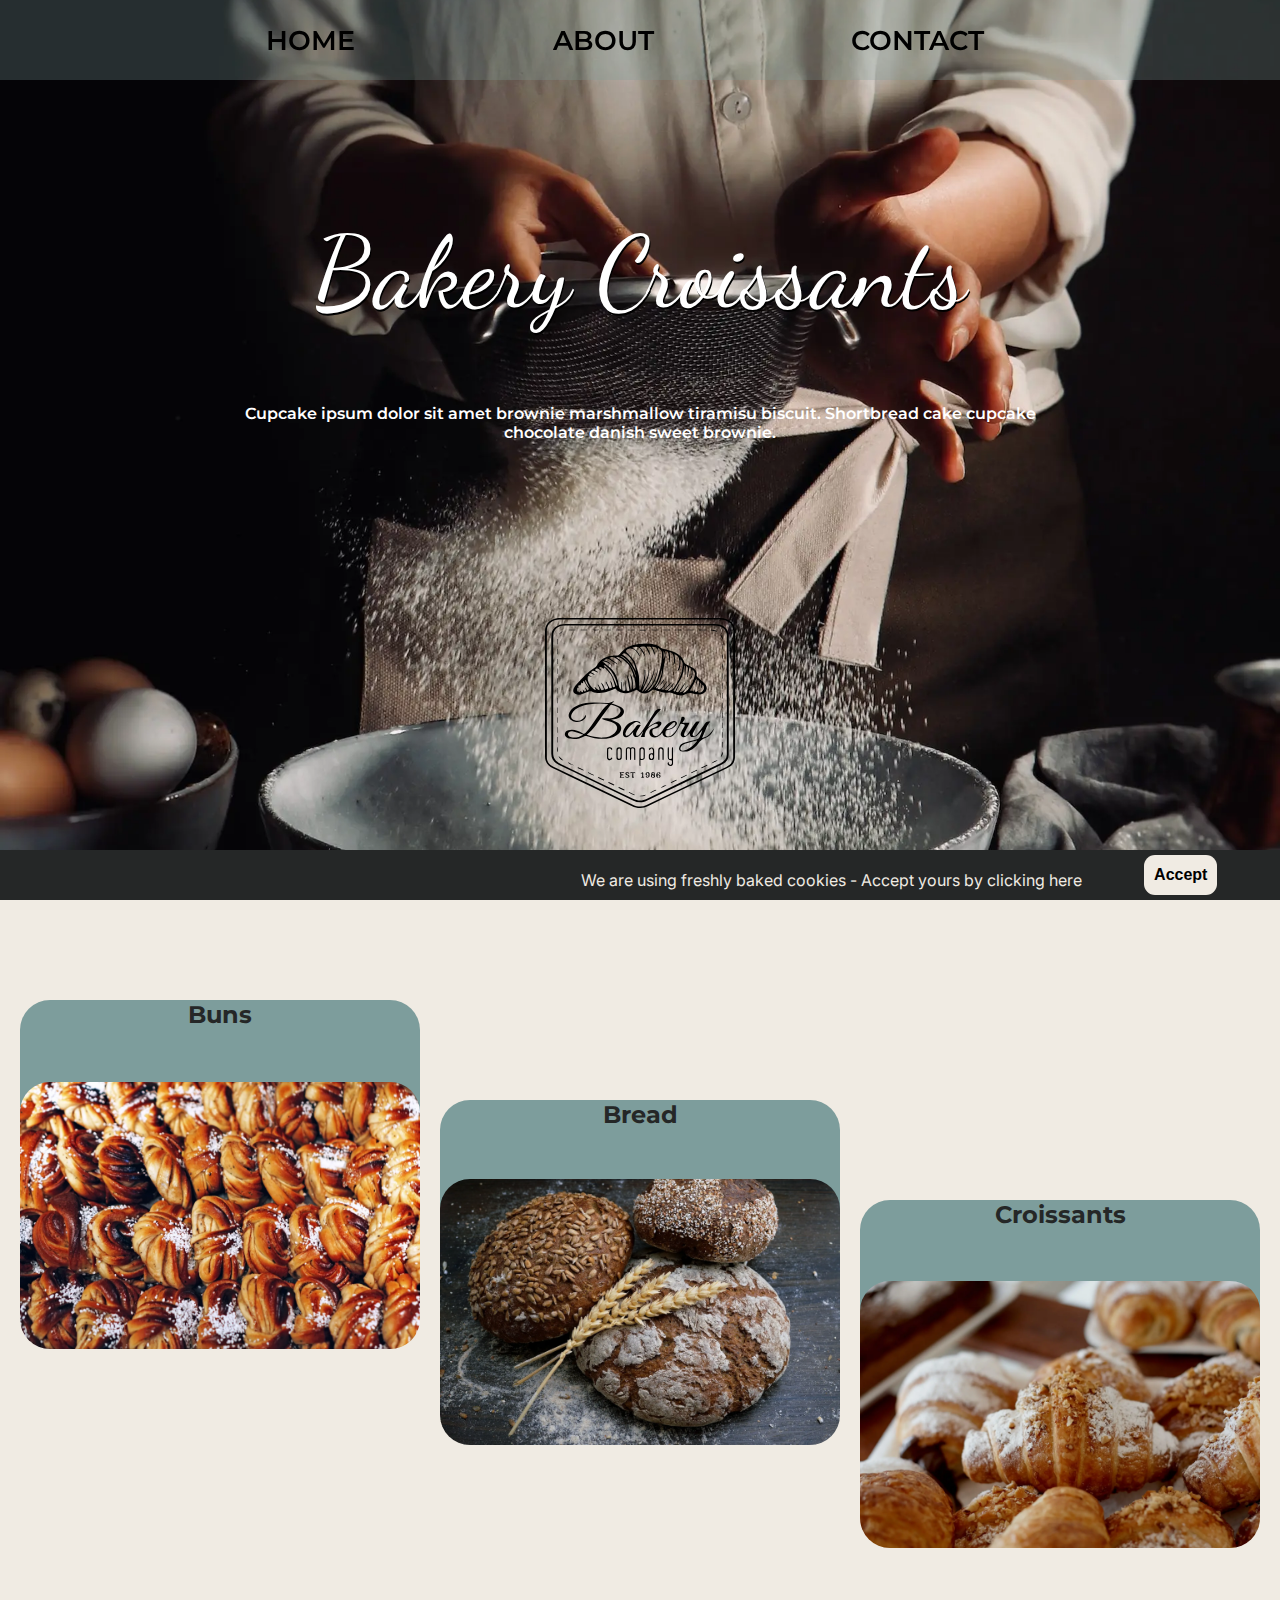
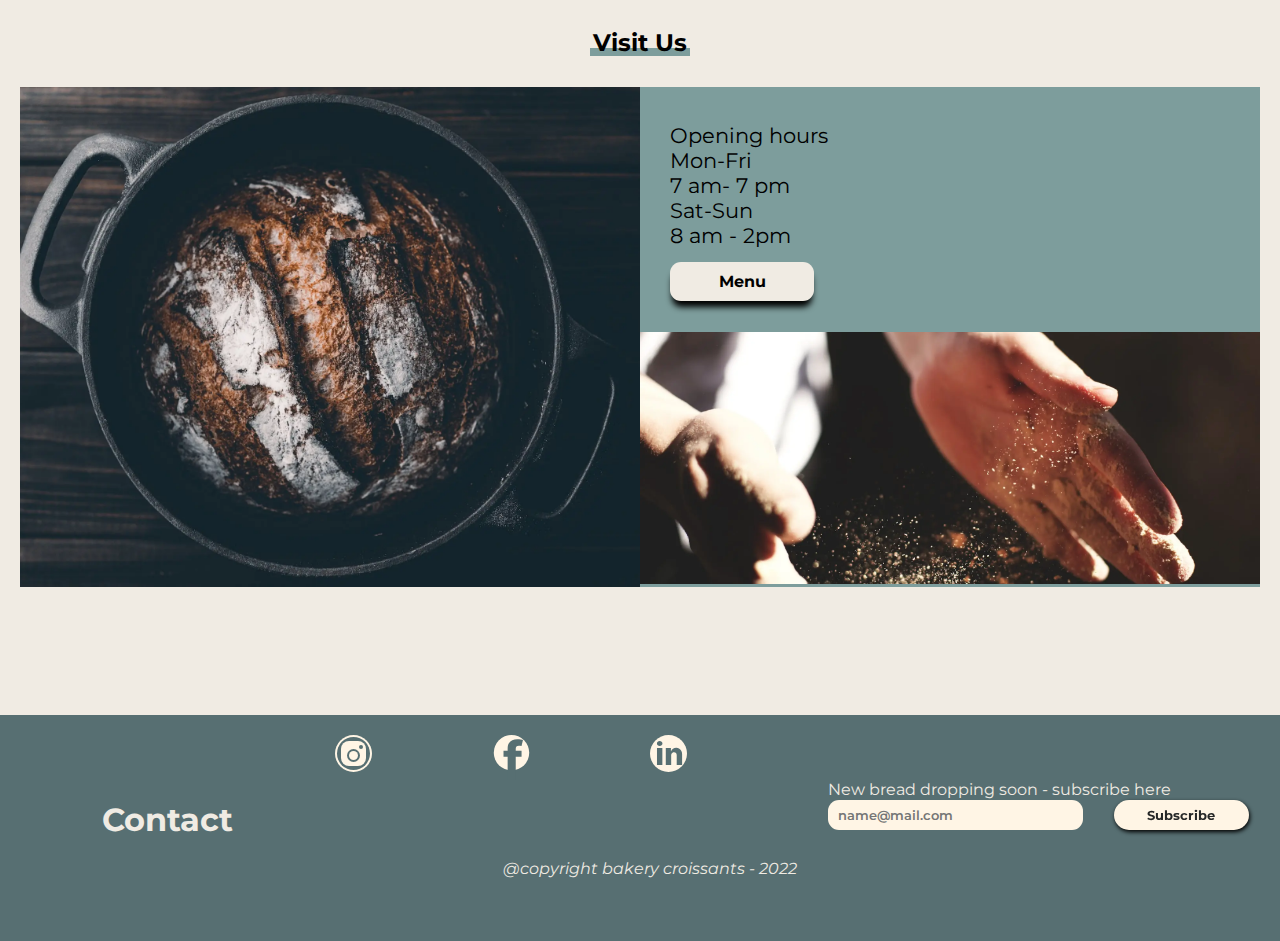
<file: index.html>
<!DOCTYPE html>
<html lang="en">
  <head>
    <meta charset="UTF-8" />
    <meta http-equiv="X-UA-Compatible" content="IE=edge" />
    <meta name="viewport" content="width=device-width, initial-scale=1.0" />
    <link rel="stylesheet" href="scss/style.css" />
    <link rel="preconnect" href="https://fonts.googleapis.com" />
    <link rel="preconnect" href="https://fonts.gstatic.com" crossorigin />
    <link rel="preconnect" href="https://fonts.googleapis.com" />
    <link rel="preconnect" href="https://fonts.gstatic.com" crossorigin />
    <link
      href="https://fonts.googleapis.com/css2?family=Dancing+Script&family=Inter:wght@400;600&family=Montserrat:wght@400;600&display=swap"
      rel="stylesheet"
    />
    <meta name="description" content="Author:Magnus,Jonas,Jenny,Anton" />
    <meta property="og:title" content="Croissants" />
    <meta property="og:type" content="Website" />

    <link rel="manifest" href="./assets/Imgs/Favicon/site.webmanifest" />
    <link
      rel="shortcut icon"
      type="image/png"
      sizes="16x16"
      href="./assets/Imgs/Favicon/favicon-16x16.png?"
    />
    <link
      rel="shortcut icon"
      type="image/png"
      sizes="32x32"
      href="./assets/Imgs/Favicon/favicon-32x32.png?"
    />
    <link
      rel="apple-touch-icon"
      href="./assets/Imgs/Favicon/apple-touch-icon.png?"
    />
    <meta name="theme-color" content="#fafafa" />
    <title>Bakery Croissants</title>
  </head>
  <body>
    <main
      class="main-container"
      aria-label="main container thats includes sections and articles"
    >
      <header>
        <button id="menu-button" aria-label="menu-button">
          <span class="burgerLines"></span>
          <span class="burgerLines"></span>
          <span class="burgerLines"></span>
        </button>

        <!-- class="nav-container" -->
        <nav
          class="menu-for-bigger-screen"
          aria-label="This will only be use for bigger screens, Home, About, Contact links are here"
        >
          <ul class="nav-menu" id="menu2">
            <li><a href="#">Home</a></li>
            <li><a href="#">About</a></li>
            <li><a href="#">Contact</a></li>
          </ul>
        </nav>
      </header>
      <!-- section 1-->
      <section
        class="head-section"
        aria-label="A short summary about our bakery"
      >
        <h1 class="h1">Bakery Croissants</h1>

        <p>
          Cupcake ipsum dolor sit amet brownie marshmallow tiramisu biscuit.
          Shortbread cake cupcake chocolate danish sweet brownie.
        </p>
        <img
          src="./assets/logo.svg"
          alt="The logo for the Bakery"
          class="logo"
          height="390"
          width="250"
        />
      </section>

      <!-- section 2 -->
      <section
        class="middle-section"
        aria-label="Middle section of the pages. That includes three cards each one being a article follow up by short text and our opening hours"
      >
        <article
          id="article-middle-section1"
          class="article-middle-section"
          aria-label="First card with a picture of our good buns and with a short description "
        >
          <h2>Buns</h2>
          <p id="bunsText" class="article-middle-section-p">
            Dessert caramels pastry tiramisu jelly. Dessert powder toffee wafer
            candy canes cheesecake danish jelly beans cotton candy.
          </p>
          <article
            class="img-container"
            aria-label="This article contains our picture of good buns"
          >
            <img
              id="bunsImg"
              src="assets/Imgs/card-img-buns.webp"
              alt="Buns"
              height="500"
              width="500"
            />
          </article>
        </article>

        <article
          id="article-middle-section2"
          class="article-middle-section"
          aria-label="Second card with a picture of our good bread and with a short description "
        >
          <h2>Bread</h2>
          <p id="breadText" class="article-middle-section-p">
            Dessert caramels pastry tiramisu jelly. Dessert powder toffee wafer
            candy canes cheesecake danish jelly beans cotton candy.
          </p>
          <article class="img-container">
            <img
              src="assets/Imgs/card-img-breads.webp"
              id="breadImg"
              alt="Bread"
              height="500"
              width="500"
            />
          </article>
        </article>

        <article id="article-middle-section3" class="article-middle-section">
          <h2>Croissants</h2>
          <p id="CroissantText" class="article-middle-section-p">
            Dessert caramels pastry tiramisu jelly. Dessert powder toffee wafer
            candy canes cheesecake danish jelly beans cotton candy.
          </p>
          <article
            class="img-container"
            aria-label="This article contains our picture of good bread"
          >
            <img
              id="croissantImg"
              src="assets/Imgs/card-breads-img.webp"
              alt="Croissants"
              height="500"
              width="500"
            />
          </article>
        </article>
      </section>
      <!-- section 3 -->

      <article
        class="lower-section-visit-us"
        aria-label="This article contains a short text"
      >
        <h3>Visit Us <span id="span"></span></h3>
      </article>

      <section
        class="lower-section"
        aria-label="This section contains articles with text with our opening hours"
      >
        <!-- <article class="box2"> -->
        <article
          class="lower-article"
          aria-label="This article is showing our opening hours and a button leading to our menu"
        >
          <p>
            Opening hours <br />
            Mon-Fri <br />
            7 am- 7 pm <br />
            Sat-Sun <br />
            8 am - 2pm
          </p>
          <button id="button">Menu</button>
          <!-- </article> -->
          <img
            id="Hands"
            src="assets/Imgs/footer-img-desktop.webp"
            alt="Hands"
            height="336"
            width="504"
          />
        </article>
        <img
          id="bread"
          src="assets/Imgs/footer-img-bread.webp"
          alt="Bread"
          height="337"
          width="509"
        />
      </section>
    </main>

    <!-- cookies text -->
    <article
      id="cookie-container"
      aria-label="Cookie container, show our cookie text and button for accepting our term and conditions when it comes to cookies"
    >
      <p>We are using freshly baked cookies - Accept yours by clicking here</p>
      <button onclick="CookieTextDown()">Accept</button>
    </article>

    <!-- Footer -->
    <footer>
      <h3>Contact</h3>
      <p id="footer-text">New bread dropping soon - subscribe here</p>
      <input type="text" placeholder="name@mail.com" />
      <button id="subscribeBtn" class="buttonStart">
        <span id="subText">Subscribe</span><span id="w">✓</span>
      </button>
      <img
        src="assets/Imgs/Company-icons/Instagram-logo.svg"
        alt="Instagram"
        id="Instagram"
        height="37"
        width="37"
      />
      <img
        src="assets/Imgs/Company-icons/Facebook-logo.svg"
        alt="Facebook"
        id="Facebook"
        height="45"
        width="37"
      />
      <img
        src="assets/Imgs/Company-icons/Linkedin-logo.svg"
        alt="LinkedIn"
        id="LinkedIn"
        height="37"
        width="37"
      />
      <p class="bottom-p">@copyright bakery croissants - 2022</p>
    </footer>
    <script src="https://cdnjs.cloudflare.com/ajax/libs/gsap/3.11.2/gsap.min.js"></script>
    <script src="script.js" defer></script>
  </body>
</html>
</file>
<file: scss/style.css>
@media only screen and (min-width: 320px) and (max-width: 550px){body .menu-for-bigger-screen{display:none}body #cookie-container{height:50px}body #cookie-container p{margin-top:5px}body #cookie-container button{margin:5px;padding:5px;padding-left:10px;padding-right:10px;font-size:1rem}body .head-section{background-image:url("../assets/Imgs/Smaller-imgs/frontpage-img-640X960.webp");display:-ms-grid;display:grid;-ms-grid-columns:20px 1fr 20px 1fr 20px 1fr 20px 1fr 20px;grid-template-columns:20px 1fr 20px 1fr 20px 1fr 20px 1fr 20px}body .head-section .h1,body .head-section p{-ms-grid-column:2;grid-column-start:2;grid-column-end:9}body .head-section .h1{top:250px;font-size:3.125rem}body .head-section p{top:100px}body .head-section .logo{-ms-grid-column:4;grid-column-start:4;grid-column-end:7}body header{position:fixed;z-index:1;background-color:rgba(125,157,156,0.28);width:100%;height:80px}body .nav-menu{width:100%;-webkit-box-orient:vertical;-webkit-box-direction:normal;-ms-flex-direction:column;flex-direction:column;-webkit-box-pack:center;-ms-flex-pack:center;justify-content:center}body .nav-menu li{font-family:"Montserrat",sans-serif;font-size:2rem;font-weight:600}body .burgerLines{background-color:#000;height:7.42px;width:50px;display:block;margin:5px;border-radius:4px;position:relative}body #menu-button{border:none;position:fixed;right:20px;z-index:998;background-color:rgba(255,255,255,0);cursor:pointer;margin-top:20px}body .menu-open{border:none;position:fixed;top:5px;right:20px;z-index:998;background-color:rgba(255,255,255,0);cursor:pointer;margin-top:10px}body .menu-open ~ nav{display:block}body .menu-open :first-child{display:none}body .menu-open :nth-child(2){margin-top:15px;background-color:#000;-webkit-transform:rotate(-45deg);transform:rotate(45deg);margin-top:15;margin-left:1}.menu-open :nth-child(3){background-color:#000;-webkit-transform:rotate(-45deg);-webkit-transform-origin:10px;transform-origin:10px}nav ul li{list-style:none;margin:35px}nav ul li a{text-decoration:none;font-size:40px;color:#000;letter-spacing:2px;position:relative}nav ul li a::after{content:'';height:3px;width:0;position:absolute}nav{position:fixed;width:100%;height:100vh;background:rgba(255,255,255,0.8);-webkit-backdrop-filter:blur(10px);backdrop-filter:blur(10px);z-index:2;top:0;left:0;display:-webkit-box;display:-ms-flexbox;display:flex;-webkit-box-align:center;-ms-flex-align:center;align-items:center;-webkit-box-pack:center;-ms-flex-pack:center;justify-content:center;text-align:center;display:none;padding-top:100px}.middle-section{display:-ms-grid;display:grid;-ms-grid-columns:20px 1fr 20px 1fr 20px 1fr 20px 1fr 20px;grid-template-columns:20px 1fr 20px 1fr 20px 1fr 20px 1fr 20px}.middle-section .article-middle-section{margin-top:100px;border-radius:30px;-ms-grid-column:2;grid-column-start:2;grid-column-end:9}.middle-section .article-middle-section h2{margin-top:30px}.middle-section .article-middle-section .img-container{height:200px}.middle-section .article-middle-section .article-middle-section-p{margin:30px}.middle-section img{width:500px;height:500px}.lower-section-visit-us{-ms-grid-column:4;grid-column-start:4;grid-column-end:6}.lower-section{margin:20px}.lower-section .lower-article{display:-ms-grid;display:grid;-ms-grid-columns:20px 1fr 20px 1fr 20px 1fr 20px 1fr 20px;grid-template-columns:20px 1fr 20px 1fr 20px 1fr 20px 1fr 20px}.lower-section .lower-article p{font-family:"Montserrat",sans-serif;text-align:center;margin-top:10px;-ms-grid-column:2;grid-column-start:2;grid-column-end:9}.lower-section .lower-article button{border-radius:5px;-ms-grid-column:4;grid-column-start:4;grid-column-end:7;margin-bottom:10px;margin-top:10px;height:80;margin-bottom:50px;font-size:1.5rem;font-family:"Inter",sans-serif}.lower-section img{-ms-grid-column:2;grid-column-start:2;grid-column-end:9;margin-bottom:100px;margin-bottom:100px;width:100%;-o-object-fit:cover;object-fit:cover}footer{display:-ms-grid;display:grid;-ms-grid-columns:20px 1fr 20px 1fr 20px 1fr 20px 1fr 20px;grid-template-columns:20px 1fr 20px 1fr 20px 1fr 20px 1fr 20px}footer h3,footer p{-ms-grid-column:2;grid-column-start:2;grid-column-end:9}footer h3{font-size:2rem;margin:20px}footer p{margin:1%}footer input,footer button{height:30px}footer input{margin-right:20px;-ms-grid-column:2;grid-column-start:2;grid-column-end:7}footer button{margin-bottom:10%}footer .buttonStart,footer .buttonEnd,footer .btnDis .buttonStart{cursor:pointer;position:relative;margin-left:auto;margin-right:auto;width:102px;height:30px;background-color:#fff5e5;text-align:center;color:#252727;font-weight:bold;overflow:hidden}footer .buttonStart #w,footer .buttonEnd #w,footer .btnDis .buttonStart #w{display:none}footer .buttonStart:hover{background-color:#e4dccf}footer .buttonEnd{background:#7d9d9c}footer .btnDis{margin-left:6px;background-color:#858585}footer #Instagram{-ms-grid-column:3;grid-column-start:3;grid-column-end:5}footer #Facebook{-ms-grid-column:5;grid-column-start:5;grid-column-end:7}footer #LinkedIn,footer button{-ms-grid-column:7;grid-column-start:7;grid-column-end:9}footer .bottom-p{margin-bottom:10%}}@media only screen and (min-width: 550px) and (max-width: 1000px){.menu-for-bigger-screen{z-index:1;position:fixed;width:100%;height:80px;display:-webkit-box;display:-ms-flexbox;display:flex;-webkit-box-pack:center;-ms-flex-pack:center;justify-content:center}.menu-for-bigger-screen .nav-menu{height:100%;width:70%;display:-webkit-box;display:-ms-flexbox;display:flex;-webkit-box-align:center;-ms-flex-align:center;align-items:center;list-style:none}.menu-for-bigger-screen .nav-menu li{cursor:pointer;display:block;height:60%;font-size:1.5rem;font-family:"Montserrat",sans-serif;font-weight:600;position:relative;display:-webkit-box;display:-ms-flexbox;display:flex;-webkit-box-align:center;-ms-flex-align:center;align-items:center;-webkit-box-pack:center;-ms-flex-pack:center;justify-content:center;color:#000;text-transform:uppercase;-webkit-transition:all 300ms cubic-bezier(0.075, 0.82, 0.165, 1);transition:all 300ms cubic-bezier(0.075, 0.82, 0.165, 1);text-align:center;padding:0 10px;margin-right:30px;margin-bottom:60px}.menu-for-bigger-screen .nav-menu li:after,.menu-for-bigger-screen .nav-menu li:before{content:'';position:absolute;display:block;border:0px solid transparent;width:0%;height:0%;-webkit-transition:all 0.5s ease;transition:all 0.5s ease}.menu-for-bigger-screen .nav-menu li:after{width:0%;height:0%;top:0;left:0;border-top:2px solid transparent;border-left:2px solid transparent}.menu-for-bigger-screen .nav-menu li:before{width:0%;height:0%;right:0;bottom:0;border-bottom:2px solid transparent;border-right:2px solid transparent}.menu-for-bigger-screen .nav-menu li:hover::before,.menu-for-bigger-screen .nav-menu li:hover::after{width:100%;height:100%;border-color:#000}#menu-button{display:none}.nav-menu{-webkit-box-orient:horizontal;-webkit-box-direction:normal;-ms-flex-direction:row;flex-direction:row;width:60%}.nav-menu li a{font-size:1.5rem}.head-section{background-image:url("../assets/Imgs/fronpage-img.webp");display:-ms-grid;display:grid;-ms-grid-columns:20px 1fr 20px 1fr 20px 1fr 20px 1fr 20px 1fr 20px 1fr 20px 1fr 20px 1fr 20px;grid-template-columns:20px 1fr 20px 1fr 20px 1fr 20px 1fr 20px 1fr 20px 1fr 20px 1fr 20px 1fr 20px}.head-section h1{top:260px;font-size:5rem;-ms-grid-column:3;grid-column-start:3;grid-column-end:16}.head-section p{top:180px;font-size:1.5rem;-ms-grid-column:4;grid-column-start:4;grid-column-end:16}.head-section .logo{-ms-grid-column:8;grid-column-start:8;grid-column-end:11}.middle-section{display:-ms-grid;display:grid;-ms-grid-columns:20px 1fr 20px 1fr 20px 1fr 20px 1fr 20px 1fr 20px 1fr 20px 1fr 20px 1fr 20px;grid-template-columns:20px 1fr 20px 1fr 20px 1fr 20px 1fr 20px 1fr 20px 1fr 20px 1fr 20px 1fr 20px}.middle-section .article-middle-section{margin-top:100px;-ms-grid-column:5;grid-column-start:5;grid-column-end:14}.middle-section h2{margin-top:30px}.middle-section .img-container{height:200px}.middle-section .article-middle-section-p{margin:30px}.lower-section-visit-us{-ms-grid-column:13;grid-column-start:13;grid-column-end:6}.lower-section-visit-us span{position:absolute;width:4.2rem;top:10px;z-index:-1;height:8px;border:2px;background-color:#7d9d9c}.lower-section{-ms-grid-columns:20px 1fr 20px 1fr 20px 1fr 20px 1fr 20px 1fr 20px 1fr 20px 1fr 20px 1fr 20px;grid-template-columns:20px 1fr 20px 1fr 20px 1fr 20px 1fr 20px 1fr 20px 1fr 20px 1fr 20px 1fr 20px;display:-ms-grid;display:grid;margin:20px}.lower-section .lower-article{display:-ms-grid;display:grid;-ms-grid-column:3;grid-column-start:3;grid-column-end:8;min-width:200px;height:300px}.lower-section .lower-article p,.lower-section .lower-article button{text-align:center;font-family:"Montserrat",sans-serif}.lower-section .lower-article p{margin-top:10px;margin-left:20px;-ms-grid-column:1;grid-column-start:1;grid-column-end:4}.lower-section .lower-article button{cursor:pointer;border-radius:10px;-ms-grid-column:2;grid-column-start:2;margin-left:10px;margin-top:30px;height:80;font-size:1.5rem;margin-bottom:50px}.lower-section img{-ms-grid-column:8;grid-column-start:8;grid-column-end:16;height:300px;width:100%;-o-object-fit:cover;object-fit:cover}#cookie-container{height:50px}#cookie-container p{text-align:right;margin-top:20px}#cookie-container button{cursor:pointer;margin:5px;padding:5px;padding-left:10px;padding-right:10px;font-size:1rem}footer{-ms-grid-columns:20px 1fr 20px 1fr 20px 1fr 20px 1fr 20px 1fr 20px 1fr 20px 1fr 20px 1fr 20px;grid-template-columns:20px 1fr 20px 1fr 20px 1fr 20px 1fr 20px 1fr 20px 1fr 20px 1fr 20px 1fr 20px;display:-ms-grid;display:grid}footer h3{margin-top:50px;-ms-grid-column:4;grid-column-start:4;grid-column-end:7}footer #footer-text{text-align:left;margin-left:20px;-ms-grid-column:9;grid-column-start:9;grid-column-end:17;-ms-grid-row:2;grid-row-start:2;margin-bottom:15px}footer #Instagram,footer #Facebook,footer #LinkedIn{-ms-grid-row:4;grid-row-start:4}footer #Instagram{-ms-grid-column:3;grid-column-start:3;grid-column-end:5}footer #Facebook{-ms-grid-column:5;grid-column-start:5;grid-column-end:7}footer #LinkedIn{-ms-grid-column:7;grid-column-start:7;grid-column-end:9}footer input,footer button{height:30px;-ms-grid-row:3;grid-row-start:3}footer input{-ms-grid-column:10;grid-column-start:10;grid-column-end:16;margin-right:20px}footer button{-ms-grid-column:16;grid-column-start:16;grid-column-end:17}footer .buttonStart,footer .buttonEnd,footer .btnDis .buttonStart{cursor:pointer;position:relative;margin-left:auto;margin-right:auto;width:102px;height:30px;border-radius:60px;background-color:#fff5e5;text-align:center;color:#252727;font-weight:bold;overflow:hidden}footer .buttonStart #w,footer .buttonEnd #w,footer .btnDis .buttonStart #w{display:none}footer .buttonStart:hover{background-color:#e4dccf}footer .buttonEnd{background:#7d9d9c}footer .btnDis{background-color:#858585}footer .bottom-p{font-style:italic;text-align:center;-ms-grid-column:2;grid-column-start:2;grid-column-end:18;-ms-grid-row:5;grid-row-start:5;margin-top:40px;margin-bottom:15px}}@media only screen and (min-width: 1001px){nav{height:80px}nav,.menu-for-bigger-screen{z-index:1;position:fixed;width:100%;display:-webkit-box;display:-ms-flexbox;display:flex;-webkit-box-pack:center;-ms-flex-pack:center;justify-content:center}.menu-for-bigger-screen .nav-menu{height:100%;width:60%;display:-webkit-box;display:-ms-flexbox;display:flex;-webkit-box-align:center;-ms-flex-align:center;align-items:center;list-style:none}.menu-for-bigger-screen .nav-menu li{cursor:pointer;display:block;height:60%;font-size:1.5rem;font-family:"Montserrat",sans-serif;font-weight:600;position:relative;display:-webkit-box;display:-ms-flexbox;display:flex;-webkit-box-align:center;-ms-flex-align:center;align-items:center;-webkit-box-pack:center;-ms-flex-pack:center;justify-content:center;color:#000;text-transform:uppercase;-webkit-transition:all 300ms cubic-bezier(0.075, 0.82, 0.165, 1);transition:all 300ms cubic-bezier(0.075, 0.82, 0.165, 1);text-align:center;padding:0 10px;margin-right:30px;margin-bottom:60px}.menu-for-bigger-screen .nav-menu li:after,.menu-for-bigger-screen .nav-menu li:before{content:'';position:absolute;display:block;border:0px solid transparent;width:0%;height:0%;-webkit-transition:all 0.5s ease;transition:all 0.5s ease}.menu-for-bigger-screen .nav-menu li:after{width:0%;height:0%;top:0;left:0;border-top:2px solid transparent;border-left:2px solid transparent}.menu-for-bigger-screen .nav-menu li:before{width:0%;height:0%;right:0;bottom:0;border-bottom:2px solid transparent;border-right:2px solid transparent}.menu-for-bigger-screen .nav-menu li:hover::before,.menu-for-bigger-screen .nav-menu li:hover::after{width:100%;height:100%;border-color:#000}#menu-button{display:none}.nav-menu{-webkit-box-orient:horizontal;-webkit-box-direction:normal;-ms-flex-direction:row;flex-direction:row;width:60%}.nav-menu li a{font-size:1.7rem}.head-section{background-image:url("../assets/Imgs/fronpage-img.webp");display:-ms-grid;display:grid;-ms-grid-columns:20px 1fr 20px 1fr 20px 1fr 20px 1fr 20px 1fr 20px 1fr 20px 1fr 20px 1fr 20px 1fr 20px 1fr 20px 1fr 20px 1fr 20px;grid-template-columns:20px 1fr 20px 1fr 20px 1fr 20px 1fr 20px 1fr 20px 1fr 20px 1fr 20px 1fr 20px 1fr 20px 1fr 20px 1fr 20px 1fr 20px}.head-section h1,.head-section p{-ms-grid-column:6;grid-column-start:6;grid-column-end:21}.head-section h1{top:70%;font-size:6.25rem}.head-section p{top:100px}.head-section img{width:100%;-ms-grid-column:12;grid-column-start:12;grid-column-end:15}.middle-section{display:-ms-grid;display:grid;-ms-grid-columns:20px 1fr 20px 1fr 20px 1fr 20px 1fr 20px 1fr 20px 1fr 20px 1fr 20px 1fr 20px 1fr 20px 1fr 20px 1fr 20px 1fr 20px;grid-template-columns:20px 1fr 20px 1fr 20px 1fr 20px 1fr 20px 1fr 20px 1fr 20px 1fr 20px 1fr 20px 1fr 20px 1fr 20px 1fr 20px 1fr 20px;margin-bottom:10%}.middle-section h2{margin-bottom:-2rem}.middle-section #bunsText{margin-top:7.9rem;margin-bottom:-3rem}.middle-section #bunsImg{cursor:pointer;margin-top:-50px;position:relative}.middle-section #article-middle-section1:hover #bunsImg{-webkit-transform:translateY(100px);transform:translateY(100px);-webkit-transition:2s;transition:2s}.middle-section #breadText{margin-top:7rem;margin-bottom:-2.3rem}.middle-section #breadImg{margin-top:-50px;cursor:pointer;position:relative}.middle-section #article-middle-section2:hover{-webkit-transform:translateY(-100px);transform:translateY(-100px);-webkit-transition:2s;transition:2s}.middle-section #article-middle-section2:hover #breadImg{-webkit-transform:translateY(150px);transform:translateY(150px);-webkit-transition:2s;transition:2s;z-index:10}.middle-section #CroissantText{margin-top:7rem;margin-bottom:-3rem}.middle-section #croissantImg{margin-top:-2.3rem;cursor:pointer}.middle-section #article-middle-section3:hover{-webkit-transform:translateY(-100px);transform:translateY(-100px);-webkit-transition:2s;transition:2s}.middle-section #article-middle-section3:hover #croissantImg{-webkit-transform:translateY(100px);transform:translateY(100px);-webkit-transition:2s;transition:2s;z-index:10}.middle-section #article-middle-section1{margin-top:100px;width:100%;height:300px;-ms-grid-column:2;grid-column-start:2;grid-column-end:9}.middle-section #article-middle-section2{margin-top:200px;width:100%;height:300px;-ms-grid-column:10;grid-column-start:10;grid-column-end:17}.middle-section #article-middle-section3{margin-top:300px;width:100%;height:300px;-ms-grid-column:18;grid-column-start:18;grid-column-end:25}.lower-section-visit-us{width:100%;margin-bottom:30px}.lower-section-visit-us h3{font-size:1.5rem}.lower-section-visit-us h3 #span{top:20px;width:6.3rem}.lower-section{margin-left:20px;margin-right:20px;margin-bottom:10%;display:-webkit-box;display:-ms-flexbox;display:flex;-webkit-box-orient:horizontal;-webkit-box-direction:reverse;-ms-flex-direction:row-reverse;flex-direction:row-reverse;-webkit-box-pack:center;-ms-flex-pack:center;justify-content:center;height:500px}.lower-section .lower-article{width:50%;height:50%;-webkit-box-orient:vertical;-webkit-box-direction:normal;-ms-flex-direction:column;flex-direction:column;height:100%;-webkit-box-align:end;-ms-flex-align:end;align-items:flex-end;text-align:left}.lower-section .lower-article p,.lower-section .lower-article button{font-family:"Montserrat",sans-serif}.lower-section .lower-article p{margin-top:36px;margin-bottom:14px;text-align:left;margin-left:30px;font-size:1.3rem}.lower-section .lower-article #button{cursor:pointer;width:20%;margin-bottom:31px;margin-left:30px;border-radius:11px;border:none;color:#000;background-color:#f0ebe3;padding:6px;padding-left:10px;padding-right:10px;padding-top:10px;padding-bottom:10px;font-size:1rem;font-weight:bold}.lower-section .lower-article #Hands{height:50.4%;width:100%;display:block}.lower-section img{-o-object-fit:cover;object-fit:cover;height:100%;width:50%}footer{color:#f0ebe3;display:-ms-grid;display:grid;-ms-grid-columns:20px 1fr 20px 1fr 20px 1fr 20px 1fr 20px 1fr 20px 1fr 20px 1fr 20px 1fr 20px;grid-template-columns:20px 1fr 20px 1fr 20px 1fr 20px 1fr 20px 1fr 20px 1fr 20px 1fr 20px 1fr 20px;background-color:#576f72;padding-top:20px}footer h3{font-size:2rem;margin:20px;text-align:left;-ms-grid-column:1;grid-column-start:1;grid-column-end:6;-ms-grid-row:2;grid-row-start:2}footer #footer-text{margin-left:20px;text-align:left;-ms-grid-column:12;grid-column-start:12;grid-column-end:17;-ms-grid-row:2;grid-row-start:2}footer input{height:30px;border:none;border-radius:11px;-ms-grid-column:12;grid-column-start:12;grid-column-end:15;margin:20px;-ms-grid-row:2;grid-row-start:2}footer input::-webkit-input-placeholder{padding-left:10px}footer input:-ms-input-placeholder{padding-left:10px}footer input::-ms-input-placeholder{padding-left:10px}footer input::placeholder{padding-left:10px}footer button{height:30px;border:none;border-radius:10px;-ms-grid-column:15;grid-column-start:15;grid-column-end:17;margin:20px;-ms-grid-row:2;grid-row-start:2;cursor:pointer}footer .buttonStart,footer .buttonEnd,footer .btnDis .buttonStart{cursor:pointer;position:relative;margin-left:auto;margin-right:auto;width:135px;height:30px;border-radius:60px;background-color:#fff5e5;text-align:center;color:#252727;font-weight:bold;overflow:hidden}footer .buttonStart #w,footer .buttonEnd #w,footer .btnDis .buttonStart #w{display:none}footer .buttonStart:hover{background-color:#e4dccf}footer .buttonEnd{background:#7d9d9c}footer .btnDis{background-color:#858585}footer #Instagram{-ms-grid-column:6;grid-column-start:6;grid-column-end:7}footer #Facebook{-ms-grid-column:8;grid-column-start:8;grid-column-end:10}footer #LinkedIn{-ms-grid-column:10;grid-column-start:10;grid-column-end:12}footer .bottom-p{margin-bottom:10%;font-style:italic;text-align:center;-ms-grid-column:6;grid-column-start:6;grid-column-end:14;-ms-grid-row:3;grid-row-start:3}#cookie-container{position:fixed;bottom:0px;width:100%;background-color:#252727;display:-webkit-box;display:-ms-flexbox;display:flex;-webkit-box-pack:space-evenly;-ms-flex-pack:space-evenly;justify-content:space-evenly;height:50px;background-color:#000}#cookie-container p{text-align:right;margin-top:20px;color:#f0ebe3;width:80%}#cookie-container button{cursor:pointer;border-radius:11px;border:none;color:#000;background-color:#f0ebe3;margin:5px;padding:5px;padding-left:10px;padding-right:10px;font-size:1rem;font-weight:bold;cursor:pointer}}body{background-color:#f0ebe3}body nav{background-color:rgba(125,157,156,0.28)}body #cookie-container{position:fixed;bottom:0px;width:100%;background-color:#252727;display:-webkit-box;display:-ms-flexbox;display:flex;-webkit-box-pack:space-evenly;-ms-flex-pack:space-evenly;justify-content:space-evenly;z-index:11}body #cookie-container p{color:#f0ebe3;width:80%;font-family:"Inter",sans-serif}body #cookie-container button{border-radius:11px;border:none;color:#000;background-color:#f0ebe3;font-weight:bold}body .head-section{background-repeat:no-repeat;background-size:cover;height:100vh}body .head-section .h1,body .head-section p{position:relative;text-align:center;color:#fff}body .head-section .h1{font-weight:lighter;font-family:"Dancing Script",cursive;text-shadow:1px 2px #000}body .head-section p{font-family:"Montserrat",sans-serif;font-weight:600}body .logo{height:100%;width:100%}body .menu-for-bigger-screen .nav-menu{position:relative;top:30px;display:-webkit-box;display:-ms-flexbox;display:flex;list-style:none;-webkit-box-pack:justify;-ms-flex-pack:justify;justify-content:space-between}body .menu-for-bigger-screen .nav-menu li a{text-decoration:none;font-family:"Montserrat",sans-serif;color:#000;font-weight:600}body .middle-section .article-middle-section{font-family:"Montserrat",sans-serif;text-align:center;border-radius:30px;color:#252727;background-color:#7d9d9c}body .middle-section .article-middle-section img{height:100%}body .middle-section .article-middle-section img,body .middle-section .article-middle-section .img-container{width:100%;border-radius:30px}body .middle-section .article-middle-section .img-container{-o-object-fit:cover;object-fit:cover;-o-object-position:center;object-position:center}.lower-section-visit-us{width:100%}.lower-section-visit-us h3{text-align:center;position:relative;display:-webkit-box;display:-ms-flexbox;display:flex;-webkit-box-pack:center;-ms-flex-pack:center;justify-content:center;font-family:"Montserrat",sans-serif}.lower-section-visit-us h3 span{position:absolute;width:4.2rem;top:10px;z-index:-1;height:0.5rem;background-color:#7d9d9c}.lower-section .lower-article{color:#000;background-color:#7d9d9c}.lower-section .lower-article button{-webkit-box-shadow:0px 8px 6px -2px #000;box-shadow:0px 8px 6px -2px #000;width:100%;background-color:#fff5e5;border:none}.lower-section img{-o-object-position:center;object-position:center}.lower-section #Hands{display:none}footer{color:#f0ebe3;background-color:#576f72}footer h3,footer p{text-align:center;font-family:"Montserrat",sans-serif}footer input,footer button{background-color:#fff5e5;font-family:"Montserrat",sans-serif;font-weight:600;border:none;border-radius:11px}footer input::-webkit-input-placeholder{padding-left:10px}footer input:-ms-input-placeholder{padding-left:10px}footer input::-ms-input-placeholder{padding-left:10px}footer input::placeholder{padding-left:10px}footer button{color:#000;-webkit-filter:drop-shadow(1px 2px 2px #000);filter:drop-shadow(1px 2px 2px #000)}*{margin:0;padding:0;-webkit-box-sizing:content-box;box-sizing:content-box;background-position:center center}@media screen and (min-width: 320px) and (max-width: 767px){@use '_mobile.scss'}@media screen and (min-width: 768px) and (max-width: 1000px){@use '_tablet.scss'}@media screen and (min-width: 1001px){@use '_desktop.scss'}
/*# sourceMappingURL=style.css.map */
</file>
